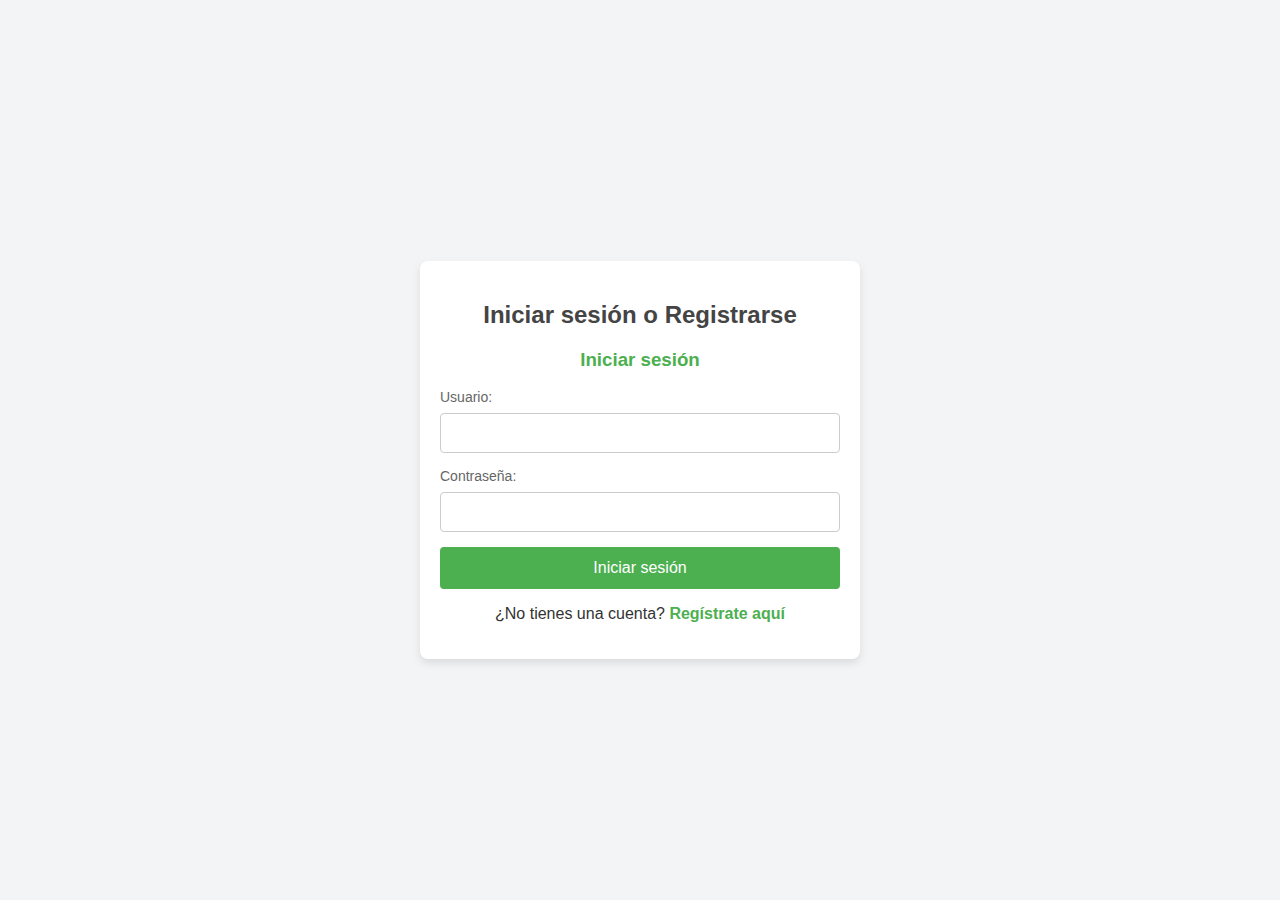
<file: index.html>
<!DOCTYPE html>
<html lang="es">
<head>
  <meta charset="UTF-8">
  <meta name="viewport" content="width=device-width, initial-scale=1.0">
  <title>Inicio de sesión y registro</title>
  <link rel="stylesheet" href="loginstyle.css">
</head>
<body>

  <div class="form-container">
    <h2>Iniciar sesión o Registrarse</h2>

    <div id="formularioLogin" style="display: block;">
      <h3>Iniciar sesión</h3>
      <form onsubmit="event.preventDefault(); validarLogin();">
        <label for="usuarioLogin">Usuario:</label>
        <input type="text" id="usuarioLogin" required>
        
        <label for="contrasenaLogin">Contraseña:</label>
        <input type="password" id="contrasenaLogin" required>
        
        <button type="submit">Iniciar sesión</button>
      </form>
      <div class="switch-form">
        <p>¿No tienes una cuenta? <a href="javascript:void(0);" onclick="mostrarRegistro()">Regístrate aquí</a></p>
      </div>
    </div>

    <div id="formularioRegistro">
      <h3>Registrarse</h3>
      <form onsubmit="event.preventDefault(); registrar();">
        <label for="usuario">Usuario:</label>
        <input type="text" id="usuario" required>
        
        <label for="correo">Correo electrónico:</label>
        <input type="email" id="correo" required>
        
        <label for="contrasena">Contraseña:</label>
        <input type="password" id="contrasena" required>
        
        <button type="submit">Registrarse</button>
      </form>
      <div class="switch-form">
        <p>¿Ya tienes una cuenta? <a href="javascript:void(0);" onclick="mostrarLogin()">Inicia sesión aquí</a></p>
      </div>
    </div>
  </div>

  <script src="loginscript.js"></script>
</body>
</html>
</file>
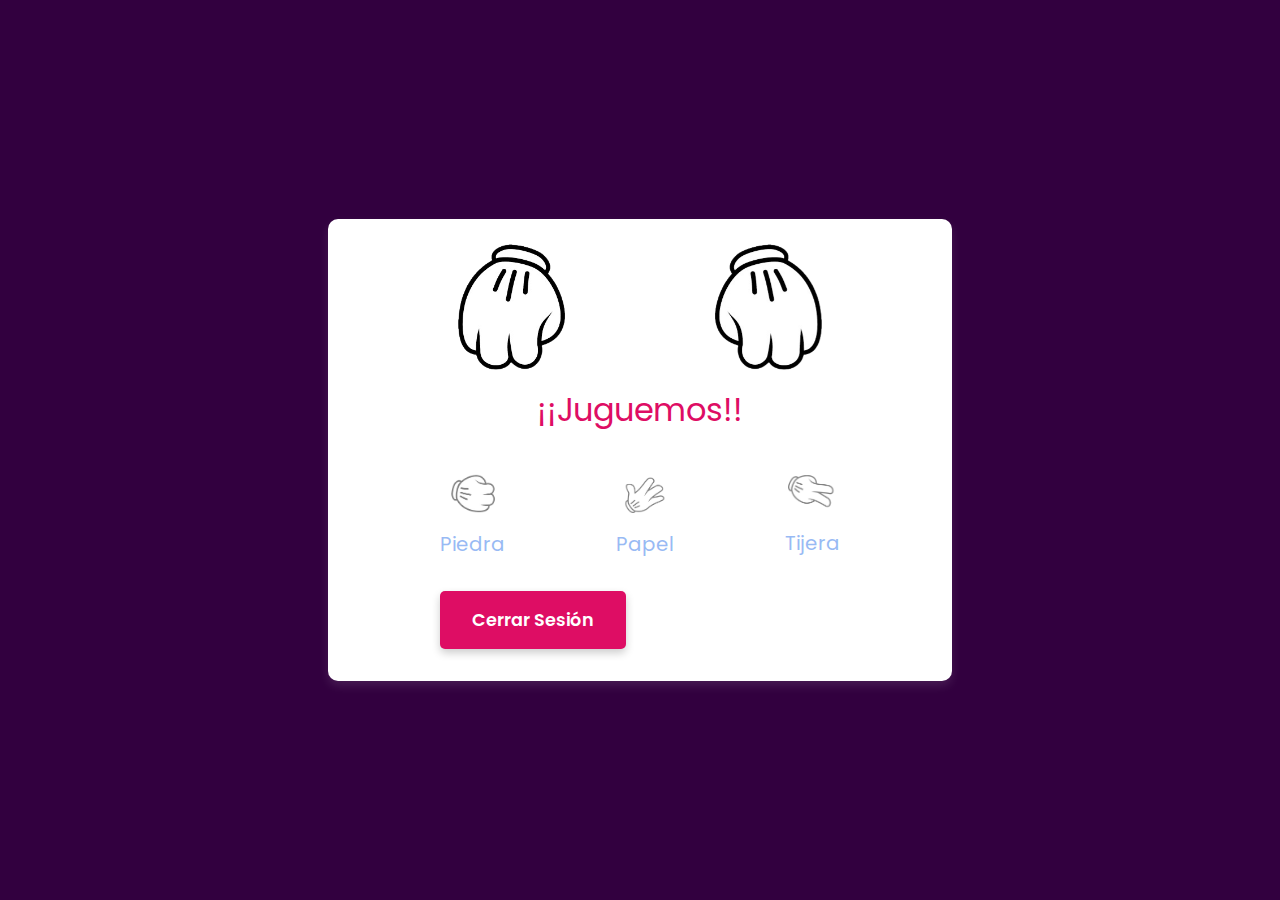
<file: juego.html>
<html lang="en">
<head>
    <meta charset="UTF-8">
    <meta name="viewport" content="width=device-width, initial-scale=1.0">
    <title>Juego(Piedra-Papel-Tijera)</title>
    <link rel="stylesheet" href="Stylejuego.css">
    <script src="Scriptjuego.js" defer></script>
</head>
<body>
    <section class="container">
        <div class="result-field">
            <div class="result-images">
                <span class="user-result">
                    <img src="piedra.png" alt="Imagen Piedra">
                </span>
                <span class="cpu-result">
                    <img src="piedra.png" alt="Imagen Piedra">
                </span>
            </div>
            <div class="result">¡¡Juguemos!!</div>
        </div>

        <div class="option-images">
            <span class="option-image">
                <img src="piedra.png" alt="Imagen Piedra">
                <p>Piedra</p>
            </span>
            <span class="option-image">
                <img src="papel.png" alt="Imagen Papel">
                <p>Papel</p>
            </span>
            <span class="option-image">
                <img src="Tijera.png" alt="Imagen Tijera">
                <p>Tijera</p>
            </span>
        </div>

        <footer>
            <a href="index.html" class="logout-btn">Cerrar Sesión</a>
        </footer>
    </section>
</body>
</html>
</file>
<file: loginstyle.css>
body {
    font-family: Arial, sans-serif;
    background-color: #f3f4f6;
    color: #333;
    display: flex;
    justify-content: center;
    align-items: center;
    height: 100vh;
    margin: 0;
  }
  
  h2 {
    text-align: center;
    color: #444;
  }
  
  h3 {
    color: #4CAF50;
    text-align: center;
  }
  
  .form-container {
    background-color: white;
    border-radius: 8px;
    box-shadow: 0 4px 8px rgba(0, 0, 0, 0.1);
    width: 100%;
    max-width: 400px;
    padding: 20px;
    margin-top: 20px;
  }
  
  .form-container form {
    display: flex;
    flex-direction: column;
  }
  
  label {
    font-size: 14px;
    margin-bottom: 8px;
    color: #666;
  }
  
  input[type="text"], input[type="password"], input[type="email"] {
    padding: 10px;
    margin-bottom: 15px;
    border: 1px solid #ccc;
    border-radius: 4px;
    font-size: 16px;
  }
  
  button {
    padding: 12px;
    background-color: #4CAF50;
    color: white;
    border: none;
    border-radius: 4px;
    font-size: 16px;
    cursor: pointer;
    transition: background-color 0.3s ease;
  }
  
  button:hover {
    background-color: #45a049;
  }
  
  p {
    text-align: center;
  }
  
  a {
    color: #4CAF50;
    text-decoration: none;
    font-weight: bold;
  }
  
  a:hover {
    text-decoration: underline;
  }
  
  #formularioRegistro, #formularioLogin {
    display: none;
  }
  
  .switch-form {
    text-align: center;
    margin-top: 15px;
  }
</file>
<file: Stylejuego.css>
@import url('https://fonts.googleapis.com/css2?family=Poppins:ital,wght@0,100;0,200;0,300;0,400;0,500;0,600;0,700;0,800;0,900;1,100;1,200;1,300;1,400;1,500;1,600;1,700;1,800;1,900&display=swap');

* {
    margin: 0;
    padding: 0;
    box-sizing: border-box;
    font-family: "Poppins", sans-serif;
}

body {
    height: 100vh;
    display: flex;
    align-items: center;
    justify-content: center;
    background: #32003f;
}

::selection {
    color: #fff;
    background: #000;
}

.container {
    padding: 2rem 7rem;
    border-radius: 10px;
    background: #fff;
    box-shadow: 0 5px 10px rgba(255, 255, 255, 0.1);
}

.result-images {
    display: flex;
    column-gap: 7rem;
    width: 400px;
}

.container.start .user-result {
    transform-origin: left;
    animation: userShake 0.7s ease infinite;
}

@keyframes userShake {
    50% {
        transform: rotate(10deg);
    }
}

.container.start .cpu-result {
    transform-origin: right;
    animation: cpuShake 0.7s ease infinite;
}

@keyframes cpuShake {
    50% {
        transform: rotate(-10deg);
    }
}

.option-image img {
    width: 50px;
}

.option-images {
    display: flex;
    align-items: center;
    margin-top: 2.5rem;
    justify-content: space-between;
}

.result-images img {
    width: 100%;
}

.user-result img {
    transform: rotate(90deg);
}

.cpu-result img {
    transform: rotate(-90deg) rotateY(180deg);
}

.result {
    text-align: center;
    font-size: 2rem;
    color: #de0d64;
    margin-top: 1.5rem;
}

.container.start .option-images {
    pointer-events: none;
}

.option-image {
    display: flex;
    flex-direction: column;
    align-items: center;
    opacity: 0.5;
    cursor: pointer;
    transition: opacity 0.3s ease;
}

.option-image:hover {
    opacity: 1;
}

.option-image.active {
    opacity: 1;
}

.option-image img {
    pointer-events: none;
}

.option-image p {
    color: #3477eb;
    font-size: 1.235rem;
    margin-top: 1rem;
    pointer-events: none;
}

.logout-btn {
    display: inline-block;
    padding: 1rem 2rem;
    margin-top: 2rem;
    text-align: center;
    background-color: #de0d64; 
    color: white;
    font-size: 1.1rem;
    font-weight: 600;
    text-decoration: none;
    border-radius: 5px;
    transition: all 0.3s ease;
    box-shadow: 0 4px 8px rgba(0, 0, 0, 0.2); 
}

.logout-btn:hover {
    background-color: #8a004d; 
    box-shadow: 0 6px 12px rgba(0, 0, 0, 0.3); 
    transform: translateY(-2px); 
}

.logout-btn:active {
    transform: translateY(0); 
}

@media (max-width: 768px) {
    .container {
        padding: 2rem 4rem;
    }

    .logout-btn {
        width: 100%;
        text-align: center;
        padding: 1rem;
        font-size: 1rem;
    }
}
</file>
